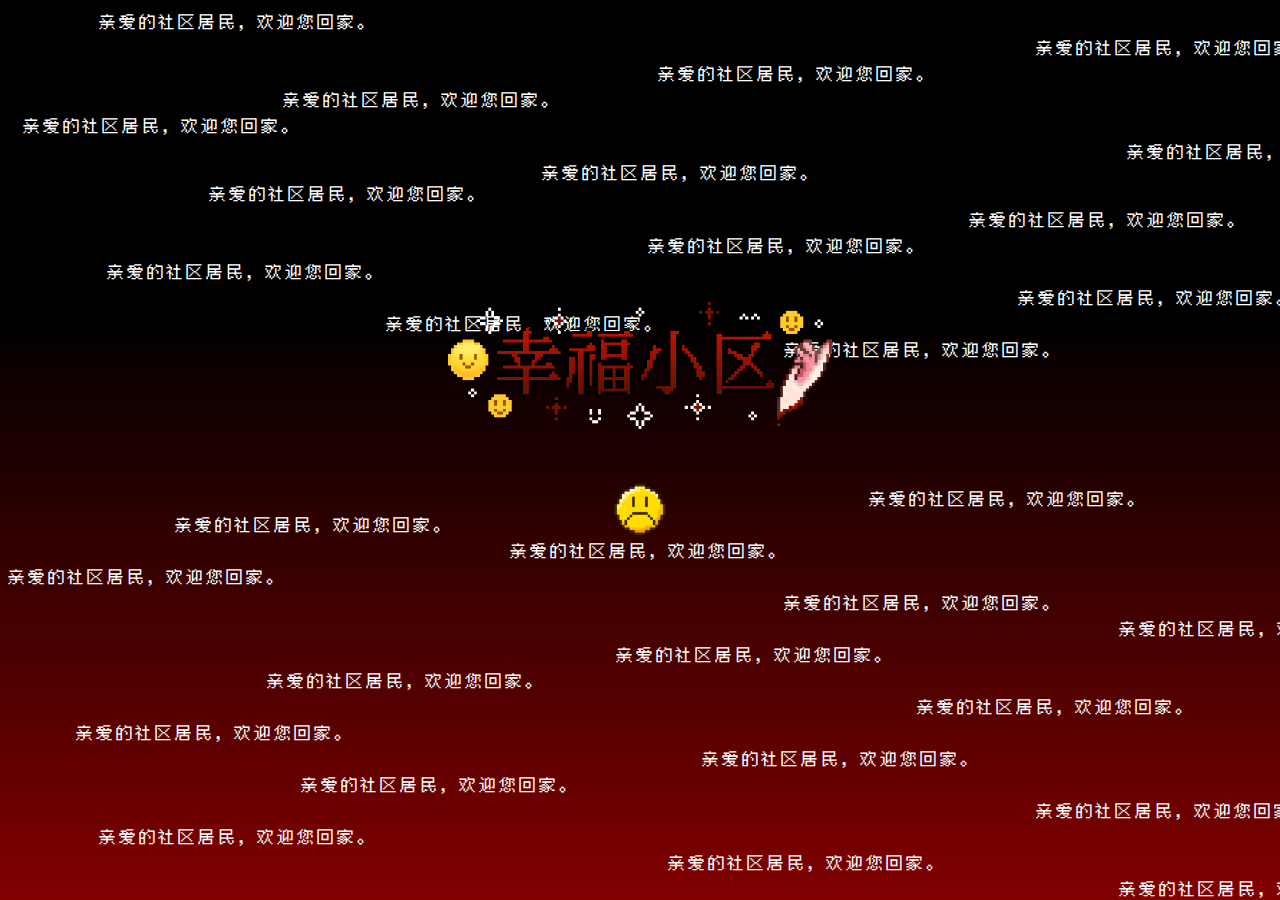
<file: index.html>
<!DOCTYPE html>
<html lang="zh-CN">
<head>
  <meta charset="UTF-8" />
  <meta name="viewport" content="width=device-width, initial-scale=1.0" />
  <title>欢迎回家</title>
  <style>
    @font-face {
      font-family: 'HYPixel';
      src: url('fonts/HYPixel.woff') format('woff');
      font-weight: normal;
      font-style: normal;
    }

    html, body {
      margin: 0;
      padding: 0;
      height: 100%;
      width: 100%;
      overflow: hidden;
      font-family: 'HYPixel', sans-serif;
      background: linear-gradient(0deg, #810000 0%, black 65%);
      display: flex;
      justify-content: center;
      align-items: center;
    }

    .container {
      position: relative;
      width: 100vw;
      height: 100vh;
      overflow: hidden;
    }

    #text-wrapper {
      position: relative;
      width: 100%;
      height: 100%;
    }

    .text {
      position: absolute;
      color: white;
      font-size: 1.4vw;
      letter-spacing: 0.1em;
      white-space: nowrap;
    }

    /* HappyCommunity 图片 */
    #happy-image {
      position: absolute;
      width: 30vw;
      height: auto;
      left: 35%;
      top: 33%;
      user-select: none;
    }

    /* Hover 按钮容器 */
    #hover-button {
      position: absolute;
      left: 50%; /* 初始先居中 */
      top: calc(10% + 30vw + 10px); /* 图片顶部33% + 图片高度30vw + 10px间距 */
      transform: translateX(-50%);
      cursor: pointer;
      user-select: none;
      width: 4vw;
      height: auto;
      transition: all 0.3s ease;
    }

    /* 按钮图片 */
    #hover-button img {
      width: 100%;
      height: auto;
      display: block;
    }
  </style>
</head>
<body>
  <div class="container">
    <div id="text-wrapper">
      <div class="text" style="left: 98px; top: 9px;">亲爱的社区居民，欢迎您回家。</div>
      <div class="text" style="left: 1035px; top: 35px;">亲爱的社区居民，欢迎您回家。</div>
      <div class="text" style="left: 657px; top: 61px;">亲爱的社区居民，欢迎您回家。</div>
      <div class="text" style="left: 282px; top: 87px;">亲爱的社区居民，欢迎您回家。</div>
      <div class="text" style="left: 22px; top: 113px;">亲爱的社区居民，欢迎您回家。</div>
      <div class="text" style="left: 1126px; top: 139px;">亲爱的社区居民，欢迎您回家。</div>
      <div class="text" style="left: 541px; top: 160px;">亲爱的社区居民，欢迎您回家。</div>
      <div class="text" style="left: 208px; top: 181px;">亲爱的社区居民，欢迎您回家。</div>
      <div class="text" style="left: 968px; top: 207px;">亲爱的社区居民，欢迎您回家。</div>
      <div class="text" style="left: 647px; top: 233px;">亲爱的社区居民，欢迎您回家。</div>
      <div class="text" style="left: 106px; top: 259px;">亲爱的社区居民，欢迎您回家。</div>
      <div class="text" style="left: 1017px; top: 285px;">亲爱的社区居民，欢迎您回家。</div>
      <div class="text" style="left: 385px; top: 311px;">亲爱的社区居民，欢迎您回家。</div>
      <div class="text" style="left: 783px; top: 337px;">亲爱的社区居民，欢迎您回家。</div>
      <div class="text" style="left: 868px; top: 486px;">亲爱的社区居民，欢迎您回家。</div>
      <div class="text" style="left: 174px; top: 512px;">亲爱的社区居民，欢迎您回家。</div>
      <div class="text" style="left: 509px; top: 538px;">亲爱的社区居民，欢迎您回家。</div>
      <div class="text" style="left: 7px; top: 564px;">亲爱的社区居民，欢迎您回家。</div>
      <div class="text" style="left: 783px; top: 590px;">亲爱的社区居民，欢迎您回家。</div>
      <div class="text" style="left: 1118px; top: 616px;">亲爱的社区居民，欢迎您回家。</div>
      <div class="text" style="left: 615px; top: 642px;">亲爱的社区居民，欢迎您回家。</div>
      <div class="text" style="left: 266px; top: 668px;">亲爱的社区居民，欢迎您回家。</div>
      <div class="text" style="left: 916px; top: 694px;">亲爱的社区居民，欢迎您回家。</div>
      <div class="text" style="left: 75px; top: 720px;">亲爱的社区居民，欢迎您回家。</div>
      <div class="text" style="left: 701px; top: 746px;">亲爱的社区居民，欢迎您回家。</div>
      <div class="text" style="left: 300px; top: 772px;">亲爱的社区居民，欢迎您回家。</div>
      <div class="text" style="left: 1035px; top: 798px;">亲爱的社区居民，欢迎您回家。</div>
      <div class="text" style="left: 98px; top: 824px;">亲爱的社区居民，欢迎您回家。</div>
      <div class="text" style="left: 667px; top: 850px;">亲爱的社区居民，欢迎您回家。</div>
      <div class="text" style="left: 1118px; top: 876px;">亲爱的社区居民，欢迎您回家。</div>
      <div class="text" style="left: 291px; top: 902px;">亲爱的社区居民，欢迎您回家。</div>
      <div class="text" style="left: 850px; top: 928px;">亲爱的社区居民，欢迎您回家。</div>
      <div class="text" style="left: 541px; top: 954px;">亲爱的社区居民，欢迎您回家。</div>
      <div class="text" style="left: 199px; top: 980px;">亲爱的社区居民，欢迎您回家。</div>
    </div>

    <img id="happy-image" src="images/HappyCommunity.png" alt="社区快乐图" />

    <div id="hover-button" title="幸福小区">
      <img src="images/SadFace.png" alt="表情按钮" />
    </div>
  </div>

  <script>
    document.addEventListener('DOMContentLoaded', () => {
      const hoverButton = document.getElementById('hover-button');
      const buttonImg = hoverButton.querySelector('img');

      hoverButton.addEventListener('mouseenter', () => {
        buttonImg.src = 'images/SmileFace.png';
      });

      hoverButton.addEventListener('mouseleave', () => {
        buttonImg.src = 'images/SadFace.png';
      });

      hoverButton.addEventListener('click', () => {
        // 跳转到新页面，确保页面存在
        window.location.href = 'HappyCommunity/index.html';
      });
    });
  </script>

  <script src="script.js"></script>
</body>
</html>
</file>
